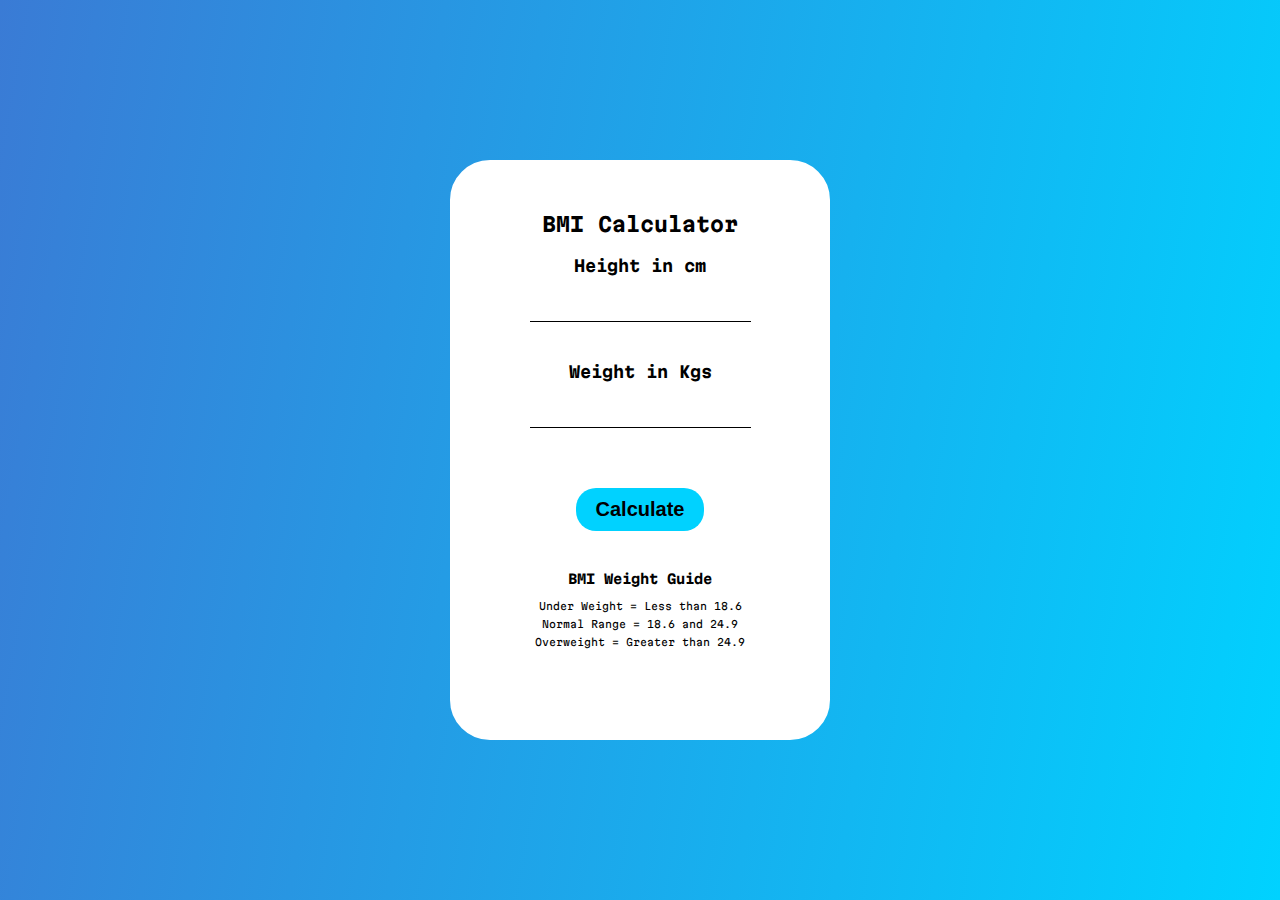
<file: BMI!/index.html>
<!DOCTYPE html>
<html lang="en">
  <head>
    <meta charset="UTF-8" />
    <meta name="viewport" content="width=device-width, initial-scale=1.0" />
    <meta http-equiv="X-UA-Compatible" content="ie=edge" />
    <link rel="stylesheet" href="styles.css" />
 
    <title>BMI Calculator</title>
  </head>
  <body>
    <div class="container">
     <h1>BMI Calculator</h1>
      <form>
        <h4>Height in cm</h4>

        <input type="text" id="height" />
        <h4>Weight in Kgs</h4>
        <input type="text" id="weight" />
        <button>Calculate</button>
        <div id="results"></div>
      </form>
      <div id="weight-guide">
        <h5>BMI Weight Guide</h5>
        <p>Under Weight = Less than 18.6</p>
        <p>Normal Range = 18.6 and 24.9</p>
        <p>Overweight = Greater than 24.9</p>
      </div>
    </div>
    
  </body>
  <script src="script.js"></script>
</html>
</file>
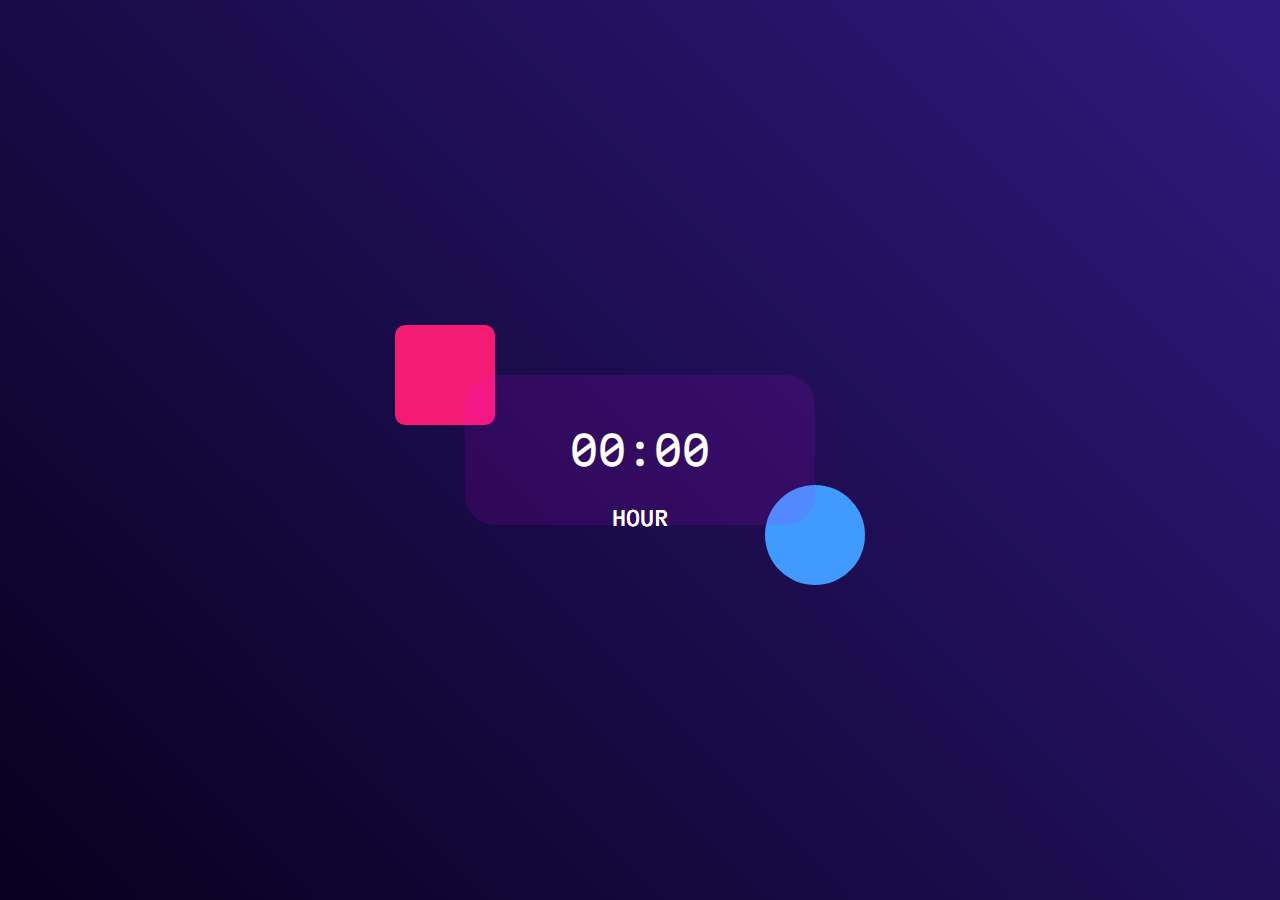
<file: Digital Clock/index.html>
<!DOCTYPE html>
<html lang="en">
<head>
    <meta charset="UTF-8">
    <meta name="viewport" content="width=device-width, initial-scale=1.0">
    <title>Digital Clockt</title>
    <link rel="stylesheet" href="styles.css">
</head>
<body>
    <div class="container">
            <div class="clock-container">
                <span class="hours"></span>
                <span class="minties">00:</span>
                <span class="seconds">00</span>
            </div>
    </div>
</body>
<script src="script.js"></script>
</html>
</file>
<file: BMI!/styles.css>
@import url('https://fonts.googleapis.com/css2?family=Martian+Mono:wght@700&display=swap');

*{
    padding: 0;
    margin: 0;
    box-sizing: border-box;
}


body{
    display: flex;
    align-items: center;
    justify-content: center;
    background: linear-gradient(100deg, #3a7bd5,#00d2ff);
    font-family: 'Martian Mono', monospace;
    height: 100vh;
}



.container {
    width: 380px;
    height: 580px;
    background-color: transparent;
    text-align: center;
    border: 2px solid rgb(255, 255, 255);
    padding: 50px;
    border-radius: 40px;
    background: #ffffff;

    
  }
  .container h1{
    font-size: 20px;
    margin-bottom: 10px;

  }
 

  input{
    border: none;
    margin-bottom: 20px;
    margin-top: 20px;
    padding: 10px;
    background: transparent;
    outline: none;
    border-bottom: 1px solid black;
    font-family: 'Martian Mono', monospace;
    text-align: center;
    font-size: 13px;
    margin-top: 10px;
  }
  
  h4{
    margin-top: 20px;
  }
  #results {
margin-top: 40px;
color: green;
   
  }
  
  button {
    padding: 10px 20px;
    font-size: 20px;
    border: none;
    border-radius: 20px;
    color: #000000;
    background-color: #00d2ff;
    font-weight: 700;
    margin-top: 40px;
    cursor: pointer;


  }

  #weight-guide{
    margin-top: 20px;
  }

  #weight-guide h5{
    margin-bottom: 10px;
  }
  #weight-guide p{
        font-size: 10px;
        padding: 3px;
  }
</file>
<file: Digital Clock/styles.css>
@import url('https://fonts.googleapis.com/css2?family=Martian+Mono:wght@500&display=swap');




*{
    padding: 0;
    margin: 0;
    box-sizing: border-box;
}

body{
    background: linear-gradient(45deg, #08001f, #30197d);
    font-family: 'Martian Mono', monospace;
}
.container{
    height: 100vh;
    width: 100%;
    display: flex;
    align-items: center;
    justify-content: center;
    
}

.clock-container{
    height: 150px;
    width: 500px;
    background-color: rgba(235, 0, 255, 0.11);
    display: flex;
    align-items: center;
    justify-content: center;
    color: #ffffff;
    font-size: 40px;
    max-width: 350px;
    position: relative;
    border-radius: 30px;

}

.clock-container::before{
    content: '';
    width: 100px;
    height: 100px;
    position: absolute;
    background-color: #f41b75;
    border-radius: 10px;
    left: -70px;
    top: -50px;
    z-index: -1;
   

}

.clock-container::after{
    content: '';
    width: 100px;
    height: 100px;
    position: absolute;
    background-color: #419aff;
    border-radius: 50%;
    right: -50px;
    bottom: -60px;
    z-index: -1;

   

}

.clock-container span::after{
    content: 'HOUR';
    font-size: 20px;
     position: absolute;
     bottom: -5px;
     left: 50%;
     transform: translateX(-50%);
}
</file>
